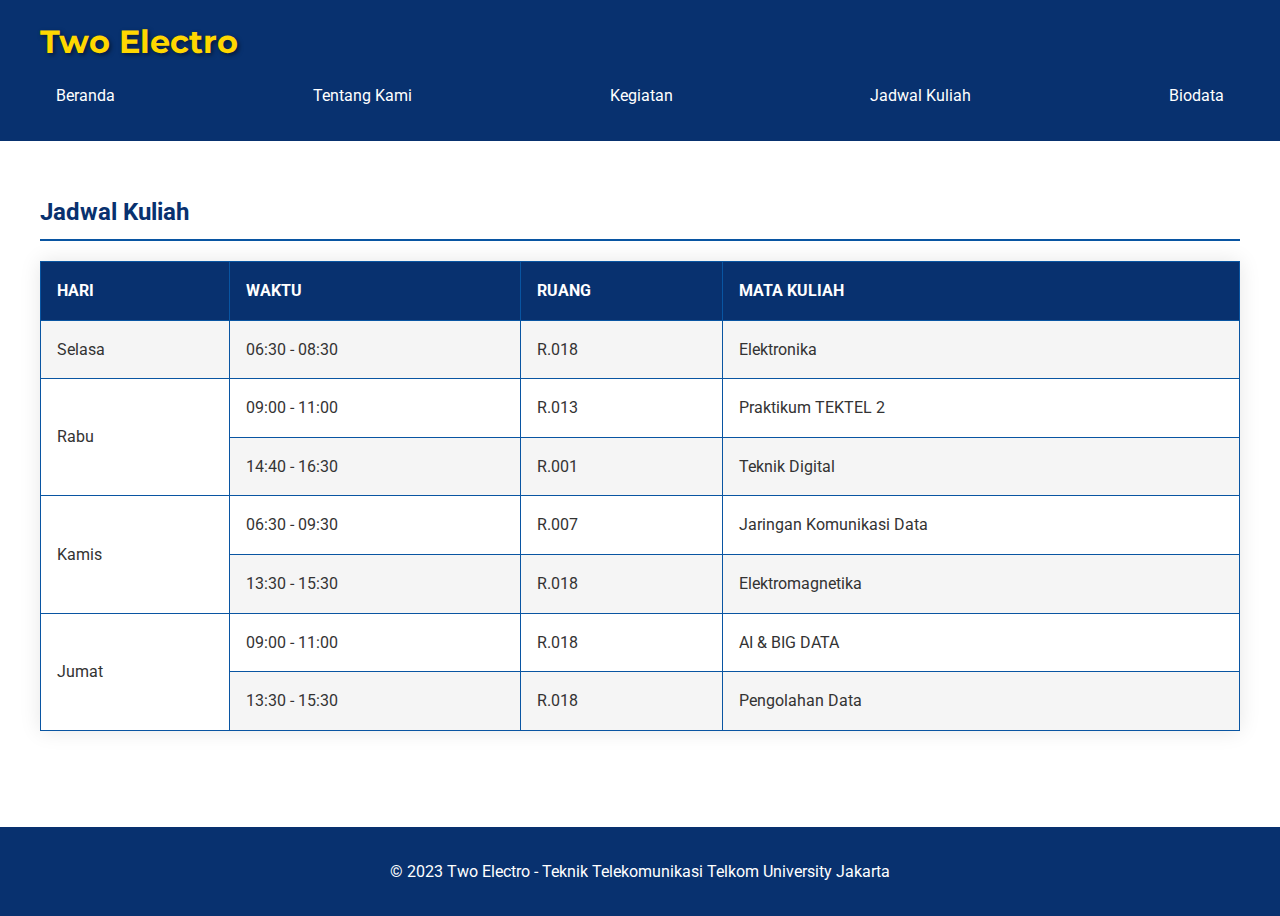
<file: jadwal-kuliah.html>
<!DOCTYPE html>
<html lang="id">
<head>
    <meta charset="UTF-8">
    <meta name="viewport" content="width=device-width, initial-scale=1.0">
    <title>Jadwal Kuliah - Two Electro</title>
    <link rel="stylesheet" href="style.css">
    <link href="https://fonts.googleapis.com/css2?family=Roboto:wght@400;700&family=Montserrat:wght@700&display=swap" rel="stylesheet">
    <link rel="icon" href="Two Electro LOGO.jpg" type="image/jpeg">
</head>
<body>
    <header>
        <div class="container">
            <h1>Two Electro</h1>
            <nav>
                <ul>
                    <li><a href="index.html">Beranda</a></li>
                    <li><a href="tentang-kami.html">Tentang Kami</a></li>
                    <li><a href="kegiatan.html">Kegiatan</a></li>
                    <li><a href="jadwal-kuliah.html">Jadwal Kuliah</a></li>
                    <li><a href="biodata.html">Biodata</a></li>
                </ul>
            </nav>
        </div>
    </header>

    <main>
        <section id="jadwal-kuliah">
            <div class="container">
                <h2>Jadwal Kuliah</h2>
                <table class="jadwal-table">
                    <tr>
                        <th>Hari</th>
                        <th>Waktu</th>
                        <th>Ruang</th>
                        <th>Mata Kuliah</th>
                    </tr>
                    <tr>
                        <td>Selasa</td>
                        <td>06:30 - 08:30</td>
                        <td>R.018</td>
                        <td>Elektronika</td>
                    </tr>
                    <tr>
                        <td rowspan="2">Rabu</td>
                        <td>09:00 - 11:00</td>
                        <td>R.013</td>
                        <td>Praktikum TEKTEL 2</td>
                    </tr>
                    <tr>
                        <td>14:40 - 16:30</td>
                        <td>R.001</td>
                        <td>Teknik Digital</td>
                    </tr>
                    <tr>
                        <td rowspan="2">Kamis</td>
                        <td>06:30 - 09:30</td>
                        <td>R.007</td>
                        <td>Jaringan Komunikasi Data</td>
                    </tr>
                    <tr>
                        <td>13:30 - 15:30</td>
                        <td>R.018</td>
                        <td>Elektromagnetika</td>
                    </tr>
                    <tr>
                        <td rowspan="2">Jumat</td>
                        <td>09:00 - 11:00</td>
                        <td>R.018</td>
                        <td>AI & BIG DATA</td>
                    </tr>
                    <tr>
                        <td>13:30 - 15:30</td>
                        <td>R.018</td>
                        <td>Pengolahan Data</td>
                    </tr>
                </table>
            </div>
        </section>
    </main>

    <footer>
        <div class="container">
            <p>&copy; 2023 Two Electro - Teknik Telekomunikasi Telkom University Jakarta</p>
        </div>
    </footer>
</body>
</html>
</file>
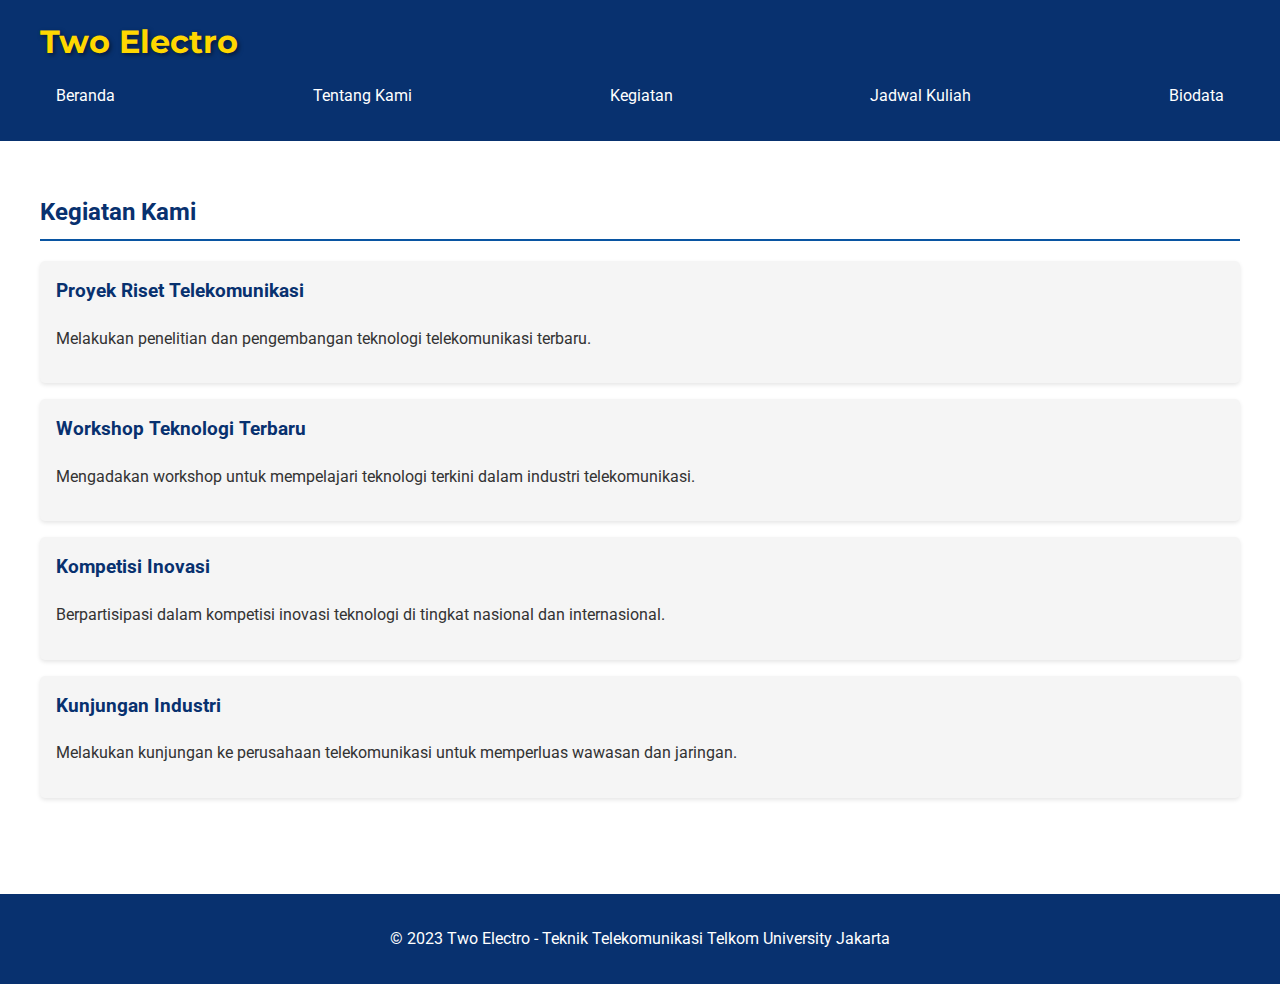
<file: kegiatan.html>
<!DOCTYPE html>
<html lang="id">
<head>
    <meta charset="UTF-8">
    <meta name="viewport" content="width=device-width, initial-scale=1.0">
    <title>Kegiatan - Two Electro</title>
    <link rel="stylesheet" href="style.css">
    <link href="https://fonts.googleapis.com/css2?family=Roboto:wght@400;700&family=Montserrat:wght@700&display=swap" rel="stylesheet">
    <link rel="icon" href="Two Electro LOGO.jpg" type="image/jpeg">
</head>
<body>
    <header>
        <div class="container">
            <h1>Two Electro</h1>
            <nav>
                <ul>
                    <li><a href="index.html">Beranda</a></li>
                    <li><a href="tentang-kami.html">Tentang Kami</a></li>
                    <li><a href="kegiatan.html">Kegiatan</a></li>
                    <li><a href="jadwal-kuliah.html">Jadwal Kuliah</a></li>
                    <li><a href="biodata.html">Biodata</a></li>
                </ul>
            </nav>
        </div>
    </header>

    <main>
        <section id="kegiatan">
            <div class="container">
                <h2>Kegiatan Kami</h2>
                <ul class="kegiatan-list">
                    <li>
                        <h3>Proyek Riset Telekomunikasi</h3>
                        <p>Melakukan penelitian dan pengembangan teknologi telekomunikasi terbaru.</p>
                    </li>
                    <li>
                        <h3>Workshop Teknologi Terbaru</h3>
                        <p>Mengadakan workshop untuk mempelajari teknologi terkini dalam industri telekomunikasi.</p>
                    </li>
                    <li>
                        <h3>Kompetisi Inovasi</h3>
                        <p>Berpartisipasi dalam kompetisi inovasi teknologi di tingkat nasional dan internasional.</p>
                    </li>
                    <li>
                        <h3>Kunjungan Industri</h3>
                        <p>Melakukan kunjungan ke perusahaan telekomunikasi untuk memperluas wawasan dan jaringan.</p>
                    </li>
                </ul>
            </div>
        </section>
    </main>

    <footer>
        <div class="container">
            <p>&copy; 2023 Two Electro - Teknik Telekomunikasi Telkom University Jakarta</p>
        </div>
    </footer>
</body>
</html>
</file>
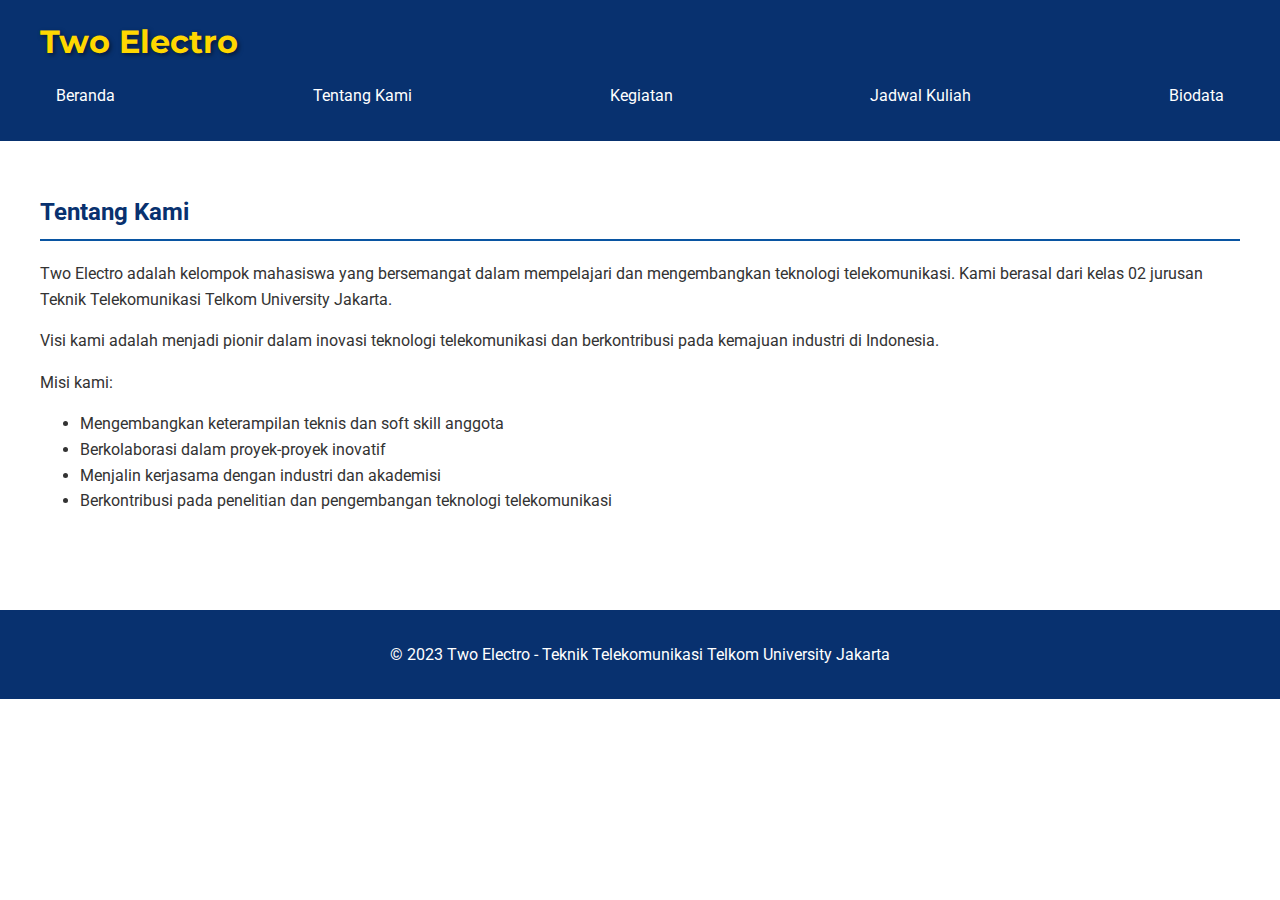
<file: tentang-kami.html>
<!DOCTYPE html>
<html lang="id">
<head>
    <meta charset="UTF-8">
    <meta name="viewport" content="width=device-width, initial-scale=1.0">
    <title>Tentang Kami - Two Electro</title>
    <link rel="stylesheet" href="style.css">
    <link href="https://fonts.googleapis.com/css2?family=Roboto:wght@400;700&family=Montserrat:wght@700&display=swap" rel="stylesheet">
</head>
<body>
    <header>
        <div class="container">
            <h1>Two Electro</h1>
            <nav>
                <ul>
                    <li><a href="index.html">Beranda</a></li>
                    <li><a href="tentang-kami.html">Tentang Kami</a></li>
                    <li><a href="kegiatan.html">Kegiatan</a></li>
                    <li><a href="jadwal-kuliah.html">Jadwal Kuliah</a></li>
                    <li><a href="biodata.html">Biodata</a></li>
                </ul>
            </nav>
        </div>
    </header>

    <main>
        <section id="tentang">
            <div class="container">
                <h2>Tentang Kami</h2>
                <p>Two Electro adalah kelompok mahasiswa yang bersemangat dalam mempelajari dan mengembangkan teknologi telekomunikasi. Kami berasal dari kelas 02 jurusan Teknik Telekomunikasi Telkom University Jakarta.</p>
                <p>Visi kami adalah menjadi pionir dalam inovasi teknologi telekomunikasi dan berkontribusi pada kemajuan industri di Indonesia.</p>
                <p>Misi kami:</p>
                <ul>
                    <li>Mengembangkan keterampilan teknis dan soft skill anggota</li>
                    <li>Berkolaborasi dalam proyek-proyek inovatif</li>
                    <li>Menjalin kerjasama dengan industri dan akademisi</li>
                    <li>Berkontribusi pada penelitian dan pengembangan teknologi telekomunikasi</li>
                </ul>
            </div>
        </section>
    </main>

    <footer>
        <div class="container">
            <p>&copy; 2023 Two Electro - Teknik Telekomunikasi Telkom University Jakarta</p>
        </div>
    </footer>
</body>
</html>
</file>
<file: style.css>
:root {
    --dark-blue: #08316f;
    --light-blue: #0955a2;
    --white: #FFFFFF;
    --gray: #F5F5F5;
    --yellow-lightning: #FFD700; /* Menambahkan warna kuning petir */
}

body {
    font-family: 'Roboto', sans-serif;
    line-height: 1.6;
    color: #333;
    margin: 0;
    padding: 0;
}

.biodata-image {
    width: 200px;
    height: 200px;
    border-radius: 50%;
    object-fit: cover;
    margin-bottom: 15px;
}

.biodata-card {
    text-align: center;
    padding: 20px;
}

.container {
    max-width: 1200px;
    margin: 0 auto;
    padding: 0 20px;
}

header {
    background-color: var(--dark-blue);
    color: var(--white);
    padding: 1rem 0;
}

header h1 {
    font-family: 'Montserrat', sans-serif;
    margin: 0;
    color: var(--yellow-lightning); /* Mengubah warna judul menjadi kuning petir */
    text-shadow: 2px 2px 4px rgba(0, 0, 0, 0.5); /* Menambahkan bayangan untuk efek petir */
}

nav ul {
    list-style-type: none;
    padding: 0;
    display: flex;
    justify-content: space-between;
}

nav ul li a {
    color: var(--white);
    text-decoration: none;
    padding: 0.5rem 1rem;
    transition: background-color 0.3s ease;
}

nav ul li a:hover {
    background-color: var(--light-blue);
}

main {
    padding: 2rem 0;
}

section {
    margin-bottom: 2rem;
}

h2 {
    color: var(--dark-blue);
    border-bottom: 2px solid var(--light-blue);
    padding-bottom: 0.5rem;
}

table {
    width: 100%;
    border-collapse: collapse;
}

table th, table td {
    border: 1px solid var(--light-blue);
    padding: 0.5rem;
    text-align: left;
}

table th {
    background-color: var(--light-blue);
    color: var(--white);
}

.biodata-container {
    display: flex;
    flex-wrap: wrap;
    gap: 1rem;
}

.biodata-card {
    background-color: var(--gray);
    padding: 1rem;
    border-radius: 5px;
    flex: 1 1 300px;
}

footer {
    background-color: var(--dark-blue);
    color: var(--white);
    text-align: center;
    padding: 1rem 0;
    margin-top: 2rem;
}

@media (max-width: 768px) {
    nav ul {
        flex-direction: column;
    }

    nav ul li {
        margin-bottom: 0.5rem;
    }
}

.jadwal-table {
    width: 100%;
    border-collapse: collapse;
    margin-top: 1rem;
    box-shadow: 0 0 20px rgba(0, 0, 0, 0.1);
}

.jadwal-table th,
.jadwal-table td {
    padding: 1rem;
    text-align: left;
    border-bottom: 1px solid var(--light-blue);
}

.jadwal-table th {
    background-color: var(--dark-blue);
    color: var(--white);
    font-weight: bold;
    text-transform: uppercase;
}

.jadwal-table tr:nth-child(even) {
    background-color: var(--gray);
}

.jadwal-table tr:hover {
    background-color: #e0e0e0;
}

.kegiatan-list {
    list-style-type: none;
    padding: 0;
}

.kegiatan-list li {
    background-color: var(--gray);
    margin-bottom: 1rem;
    padding: 1rem;
    border-radius: 5px;
    box-shadow: 0 2px 4px rgba(0, 0, 0, 0.1);
}

.kegiatan-list h3 {
    color: var(--dark-blue);
    margin-top: 0;
}

.foto-grid {
    display: grid;
    grid-template-columns: repeat(auto-fit, minmax(250px, 1fr));
    gap: 20px;
    margin-top: 20px;
}

.foto-item {
    background-color: var(--white);
    border: 1px solid var(--light-blue);
    border-radius: 5px;
    overflow: hidden;
    box-shadow: 0 4px 6px rgba(0, 0, 0, 0.1);
    transition: transform 0.3s ease;
}

.foto-item:hover {
    transform: translateY(-5px);
}

.foto-item img {
    width: 100%;
    height: 200px;
    object-fit: cover;
}

.foto-item p {
    padding: 10px;
    margin: 0;
    text-align: center;
    font-size: 14px;
    color: var(--dark-blue);
}
</file>
